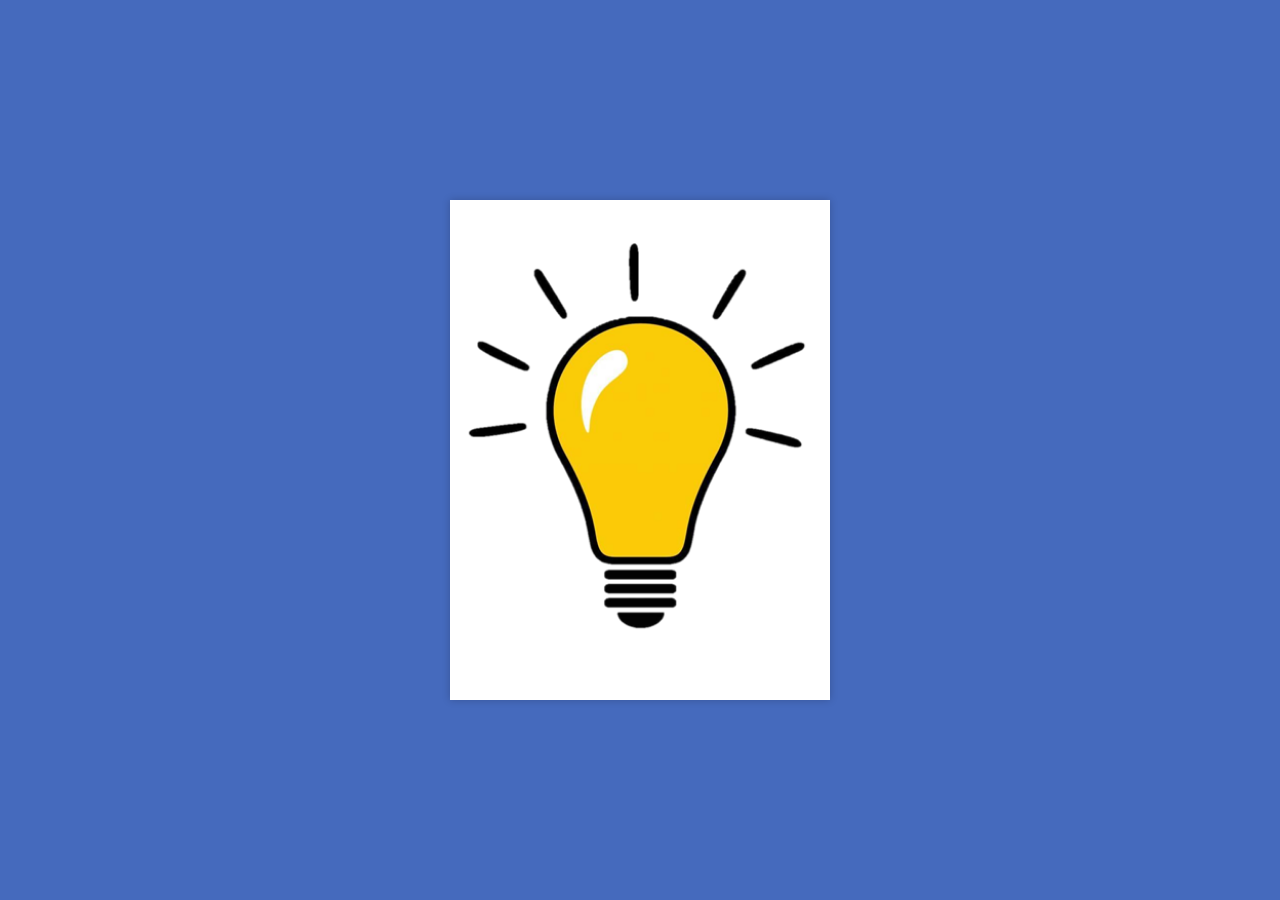
<file: idea.html>
<!DOCTYPE html>

<html lang="en" dir="ltr">
  <head>
    <link rel = "icon" href = "logo.png" type = "image/x-icon">
    <meta name="viewport" content="width=device-width, initial-scale=1.0">
    <title>Girish Foundation</title>
    <link rel="stylesheet" href="about/idea/style.css">
    <script src="https://code.jquery.com/jquery-3.5.1.js"></script>
  </head>
  <body>
    <div class="container">
      <div class="image">
        <img src="about/idea/idea.png" alt="">
      </div>
<div class="card-content">
        <div class="wrapper">
          <div class="title">
            Idea Of Starting A Trust</div>
<p>
    "My Dream was already to set up an NGO which helps poor by providing them a house and all facilities they need.
    <br> So My father gave me a suggestion to start a Trust and donate money per month and that money would be given to the one in Need.</br> 
    I then only started building a website from where everyone can donate and know about our portfolio so this is all About How we started."</p>
          <div class="content size">
</div>
</div>
</div>
<script>
      $(".colour-value span").click(function(){
        $(".colour-value span").removeClass("active");
        $(this).addClass("active");
        $("body").css("background", $(this).attr("data-color"));
        $(".wrapper .price").css("color", $(this).attr("data-color"));
        $(".size-value span.color").css("color", $(this).attr("data-color"));
        $(".size-value span.active").css("background", $(this).attr("data-color"));
        $(".image img").attr("src", $(this).attr("data-img"));
        $(".btns button").css({
          "background": $(this).attr("data-color"),
          "border-color": $(this).attr("data-color")
        });
      });
    </script>

  </body>
</html>
</file>
<file: about/idea/style.css>
@import url('https://fonts.googleapis.com/css?family=Poppins:400,500,600,700&display=swap');
*{
  margin: 0;
  padding: 0;
  box-sizing: border-box;
  font-family: 'Poppins', sans-serif;
}
html,body{
  display: grid;
  height: 100%;
  place-items: center;
  background: #456ABD;
  width: 100%;
  transition: background 0.3s ease;
}
.container{
  position: relative;
  height: 500px;
  width: 380px;
  background: #fff;
  overflow: hidden;
  box-shadow: 0 0 8px 0 rgba(0,0,0,0.2);
  transition: all 0.3s ease;
}
.container:hover{
  box-shadow: 0 0 15px 0 rgba(0,0,0,0.2);
}
.container .image{
  position: absolute;
  top: 0;
  left: 0;
  width: 100%;
  height: 100%;
}
.container .image img{
  height: 100%;
  width: 100%;
  object-fit: cover;
  transition: all 0.3s ease;
}
.container:hover .image img{
  transform: scale(1.1);
}
.container .card-content{
  position: relative;
  height: 100%;
  width: 100%;
}
.card-content .wrapper{
  position: absolute;
  bottom: -100%;
  width: 100%;
  background: #fff;
  padding: 10px 25px;
  box-shadow: -1px -1px 6px rgba(0,0,0,0.1);
  transition: bottom 0.3s ease;
}
.container:hover .card-content .wrapper{
  bottom: 0px;
}
.wrapper .title{
  font-size: 22px;
  font-weight: 500;
}
.wrapper p{
  font-size: 17px;
  color: grey;
}
.wrapper .price{
  position: absolute;
  top: 10px;
  right: 30px;
  font-size: 23px;
  font-weight: 600;
  color: #456ABD;
}
.wrapper .content{
  margin: 10px 0;
}
.wrapper .content .name{
  font-size: 15px;
  text-transform: uppercase;
  font-weight: 500;
}
.wrapper .content .size-value{
  width: 50%;
  display: flex;
  margin: 5px 0;
  justify-content: space-between;
}
.content .colour-value span.active:after{
  position: absolute;
  content: "";
  height: 26px;
  width: 26px;
  left: -4px;
  top: -4px;
  box-sizing: border-box;
  border: 2px solid #456ABD;
  border-radius: 50%;
}
.content .colour-value span.white.active:after{
  border-color: lightgrey;
}
.content .colour-value span.yellow.active:after{
  border-color: #EAA523;
}
.wrapper .btns{
  display: flex;
  height: 80px;
  width: 100%;
  align-items: center;
  justify-content: center;
}
.wrapper .btns button{
  height: 40px;
  width: 100%;
  margin: 0 10px;
  border: 2px solid #456ABD;
  background: #456ABD;
  outline: none;
  color: #fff;
  font-size: 15px;
  font-weight: 500;
  text-transform: uppercase;
  cursor: pointer;
}
</file>
